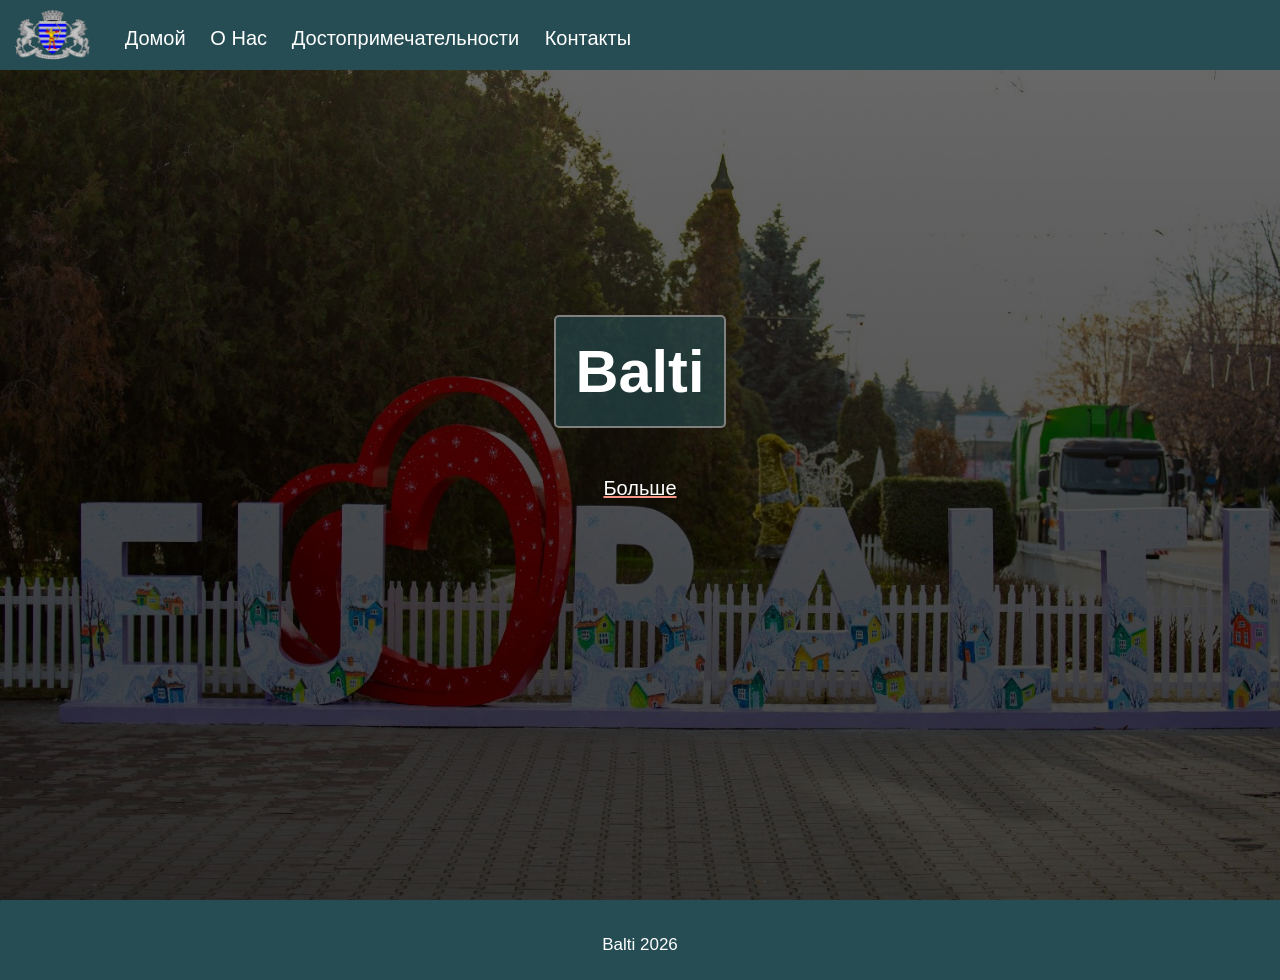
<file: index.html>
<!DOCTYPE html>
<html lang="en">
<head>
    <meta charset="UTF-8">
   <meta name="viewport" content="width=device-width, initial-scale=1.0">

<link rel="stylesheet" href="css/style.css">
<link rel="stylesheet" href="https://cdnjs.cloudflare.com/ajax/libs/font-awesome/6.1.1/css/all.min.css"/>
<link rel="icon" href="images/logo.png">
<script src="js/script.js"></script>



    <title>Бельцы  мой город</title>
    
</head>
<body>

    <header>
        <img class="logo" src="images/logo.png" alt="Лого">
        <navbar> 
            <a href="index.html">Домой</a>
            <a href="pages/despre.html">О Нас</a>
            <a href="pages/dostoprimechatel.html">Достопримечательности </a>
            <a href="pages/contacte.html">Контакты</a>
            
        </navbar>
        <i id="hamburger" onclick="mobileMenu()" class="fa-solid fa-bars"></i>
    </header>

    <main>
        <section id="index">
            
            <div class="index-info">
                
            <h1>Balti</h1>
            <br/>

            <a href="pages/index.html" class="link-index">Больше</a>

            </div>

        </section>

    </main>

    <footer>
        <span>Balti 2026</span>
    </footer>
</body>
</html>
</file>
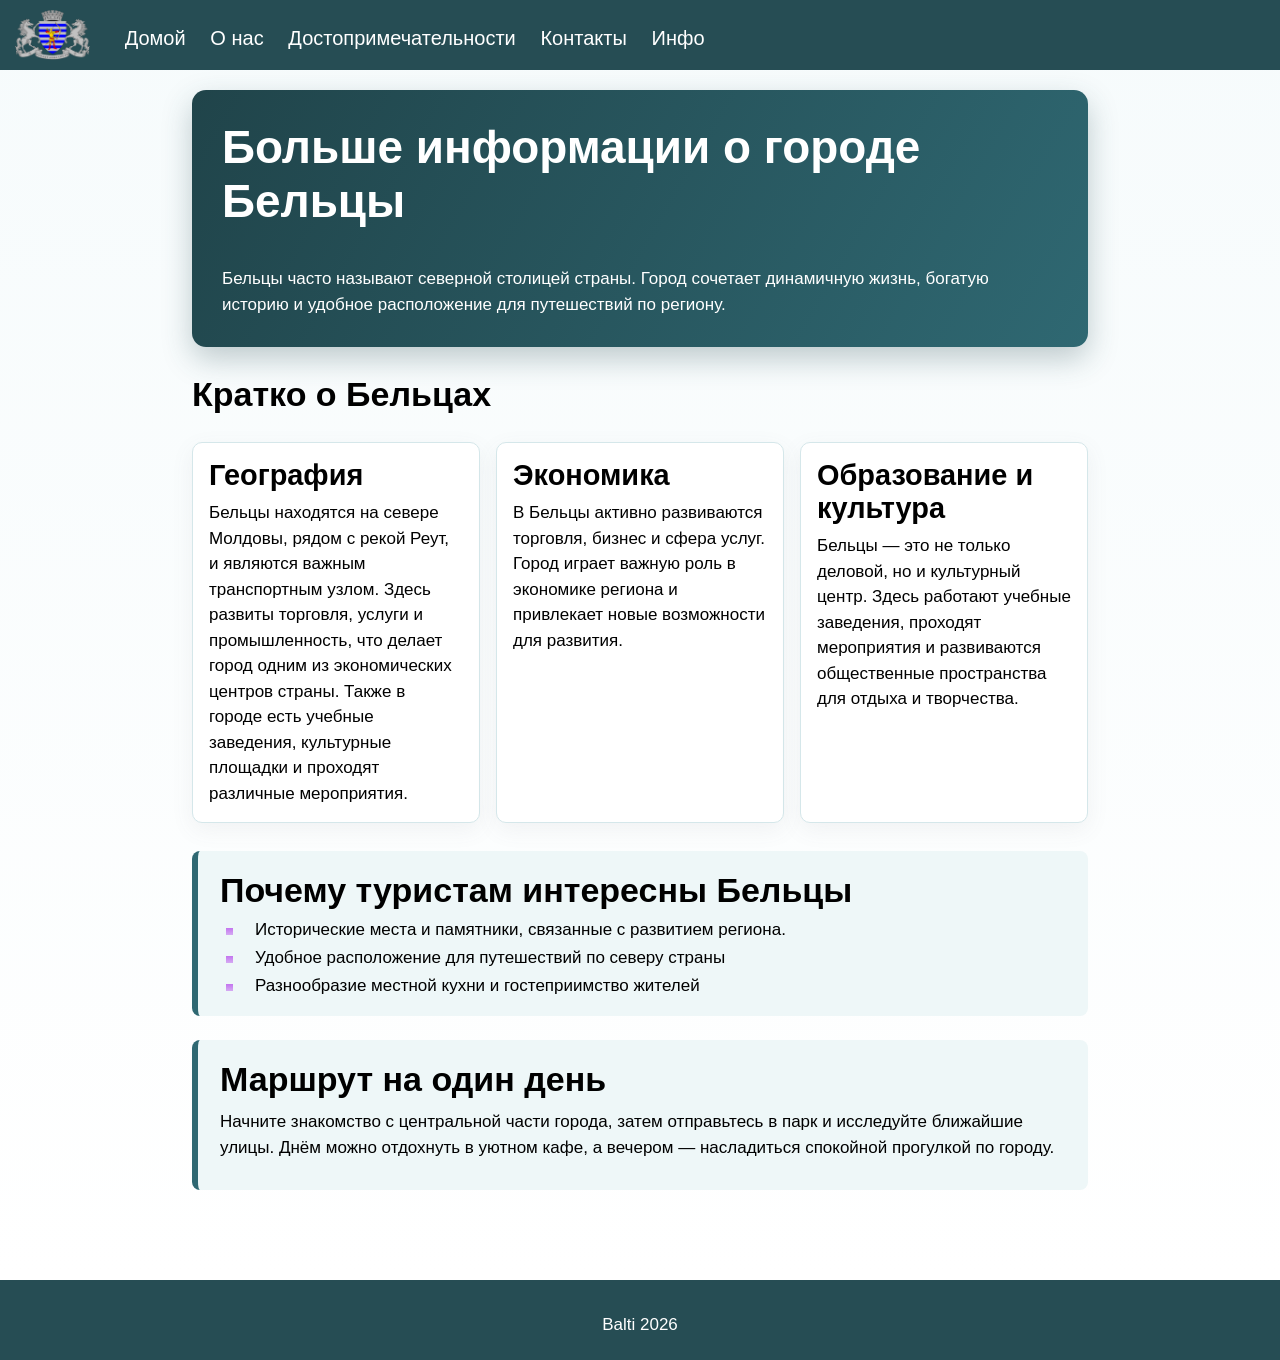
<file: pages/index.html>
<!DOCTYPE html>
<html lang="ru">
<head>
    <meta charset="UTF-8">
    <meta name="viewport" content="width=device-width, initial-scale=1.0">
    <link rel="stylesheet" href="../css/style.css">
    <link rel="stylesheet" href="https://cdnjs.cloudflare.com/ajax/libs/font-awesome/6.1.1/css/all.min.css"/>
    <link rel="icon" href="../images/logo.png">
    <script src="../js/script.js"></script>
    <title>Бельцы - Больше информации</title>
</head>
<body>

    <header>
        <img class="logo" src="../images/logo.png" alt="Лого">
        <navbar>
            <a href="../index.html">Домой</a>
            <a href="../pages/despre.html">О нас</a>
            <a href="../pages/dostoprimechatel.html">Достопримечательности</a>
            <a href="../pages/contacte.html">Контакты</a>
            <a href="../pages/index.html">Инфо</a>
        </navbar>
        <i id="hamburger" onclick="mobileMenu()" class="fa-solid fa-bars"></i>
    </header>

    <main>
        <section class="more-info">
            <div class="more-info-hero">
                <h1>Больше информации о городе Бельцы</h1>
                <p>
                    Бельцы часто называют северной столицей страны. Город сочетает динамичную жизнь, богатую историю и удобное расположение для путешествий по региону.
                    
                </p>
            </div>

            <h2>Кратко о Бельцах</h2>
            <div class="info-grid">
                <article class="info-card">
                    <h3>География</h3>
                    <p>
                        Бельцы находятся на севере Молдовы, рядом с рекой Реут, и являются важным транспортным узлом. Здесь развиты торговля, услуги и промышленность, что делает город одним из экономических центров страны. Также в городе есть учебные заведения, культурные площадки и проходят различные мероприятия.
                        
                    </p>
                </article>

                <article class="info-card">
                    <h3>Экономика</h3>
                    <p>
                        В Бельцы активно развиваются торговля, бизнес и сфера услуг. Город играет важную роль в экономике региона и привлекает новые возможности для развития.
                       
                    </p>
                </article>

                <article class="info-card">
                    <h3>Образование и культура</h3>
                    <p>
                        Бельцы — это не только деловой, но и культурный центр. Здесь работают учебные заведения, проходят мероприятия и развиваются общественные пространства для отдыха и творчества.
                       
                    </p>
                </article>
            </div>

            <div class="info-block">
                <h2>Почему туристам интересны Бельцы</h2>
                <ul class="info-list">
                    <li>Исторические места и памятники, связанные с развитием региона.</li>
                    <li>Удобное расположение для путешествий по северу страны
                    <li>Разнообразие местной кухни и гостеприимство жителей
                </ul>
            </div>

            <div class="info-block">
                <h2>Маршрут на один день</h2>
                <p>
                    Начните знакомство с центральной части города, затем отправьтесь в парк и исследуйте ближайшие улицы. Днём можно отдохнуть в уютном кафе, а вечером — насладиться спокойной прогулкой по городу.
                    
                    
                </p>
                <p>
                
                   
                </p>
            </div>
        </section>
    </main>

    <footer>
        <span>Balti 2026</span>
    </footer>
</body>
</html>
</file>
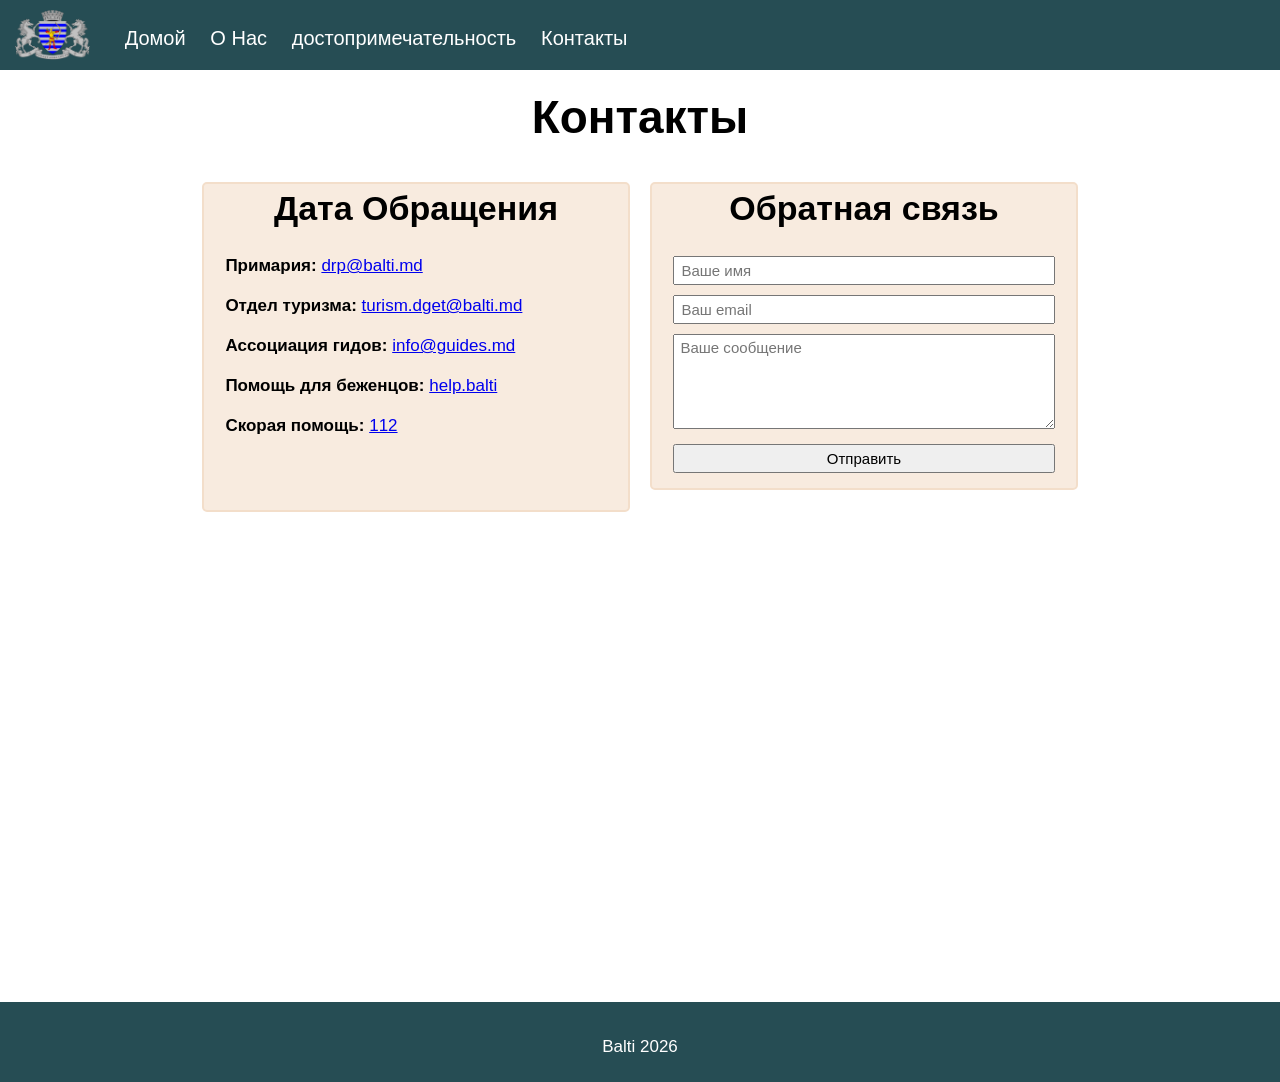
<file: pages/contacte.html>
<!DOCTYPE html>
<html lang="en">

<head>
    <meta charset="UTF-8">
    <meta name="viewport" content="width=device-width, initial-scale=1.0">

    <link rel="stylesheet" href="../css/style.css">
    <link rel="stylesheet" href="https://cdnjs.cloudflare.com/ajax/libs/font-awesome/6.1.1/css/all.min.css" />
    <link rel="icon" href="../images/logo.png">
    <script src="../js/script.js"></script>



    <title>Бельцы - мой город</title>
</head>

<body>

    <header>
        <img class="logo" src="../images/logo.png" alt="Лого">
        <navbar>
            <a href="../index.html">Домой</a>
            <a href="../pages/despre.html">О Нас</a>
            <a href="../pages/dostoprimechatel.html">достопримечательность</a>
            <a href="../pages/contacte.html">Контакты</a>
            
        </navbar>
             <i id="hamburger" onclick="mobileMenu()" class="fa-solid fa-bars"></i>
    </header>

    <main>
        <section>

            <h1 class="centered">Контакты</h1>

            <div class="row">
                <div class="col-50">
                    
                    <div class="contacte">
                        <h2 class="centered">Дата Обращения</h2>
                        <b>Примария: </b>
                        <a href="mailto:drp@balti.md">drp@balti.md</a>
                        <br/> <br/>

                        <b>Отдел туризма: </b>
                        <a href="mailto:turism.dget@balti.md">turism.dget@balti.md</a>
                        <br/> <br/>

                        <b>Ассоциация гидов: </b>
                        <a href="mailto:info@guides.md">info@guides.md</a>
                        <br/> <br/>
                        
                        <b>Помощь для беженцов: </b>
                        <a target="_blank" href="https://dopomogabalti.org/home_ru">help.balti</a>
                        <br/> <br/>

                     <b>Скорая помощь: </b>
                        <a href="tel:112">112</a>
                        <br/> <br/>
                    </div>

                </div>

                <div class="col-50">
                    <form class="cform">
                        <h2 class="centered">Обратная связь</h2>

                        <input type="text" placeholder="Ваше имя">
                        <input type="email" placeholder="Ваш email">
                        <textarea rows="5" placeholder="Ваше сообщение"></textarea>
                        <input type="submit" value="Отправить">
                    </form>
                </div>

                
            </div>

            <br/>


            <iframe class="harta"
                src="https://www.google.com/maps/embed?pb=!1m18!1m12!1m3!1d42907.97107232485!2d27.860093747606285!3d47.76693839751698!2m3!1f0!2f0!3f0!3m2!1i1024!2i768!4f13.1!3m3!1m2!1s0x40cb673a731f2613%3A0x75ffb7a54ede02d9!2z0JHQtdC70YzRhtGLLCDQnNC-0LvQtNC-0LLQsA!5e0!3m2!1sru!2s!4v1774688675212!5m2!1sru!2s"
                width="600" height="450" style="border:0;" allowfullscreen="" loading="lazy"
                referrerpolicy="no-referrer-when-downgrade"></iframe>
        </section>

    </main>

    <footer>
        <span>Balti 2026</span>
    </footer>
</body>

</html>
</file>
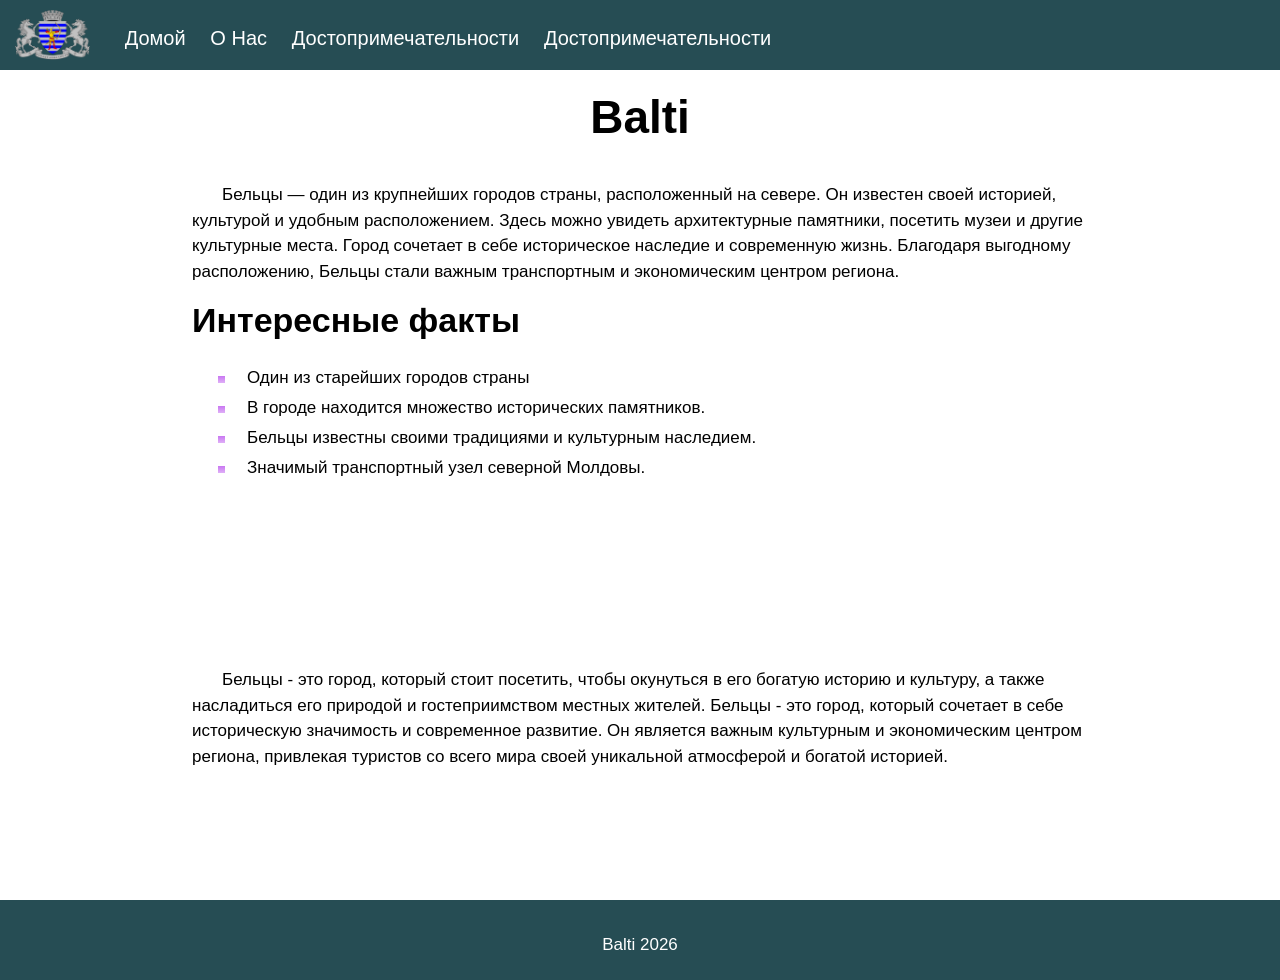
<file: pages/despre.html>
<!DOCTYPE html>
<html lang="en">
<head>
    <meta charset="UTF-8">
    <meta name="viewport" content="width=device-width, initial-scale=1.0">

<link rel="stylesheet" href="../css/style.css">
<link rel="stylesheet" href="https://cdnjs.cloudflare.com/ajax/libs/font-awesome/6.1.1/css/all.min.css"/>
<link rel="icon" href="../images/logo.png">
<script src="../js/script.js"></script>



    <title>Бельцы - мой город</title>
</head>
<body>

    <header>
        <img class="logo" src="../images/logo.png" alt="Лого">
        <navbar> 
            <a href="../index.html">Домой</a>
            <a href="../pages/despre.html">О Нас</a>
            <a href="../pages/dostoprimechatel.html">Достопримечательности</a>
            <a href="../pages/contacte.html">Достопримечательности</a>
            
        </navbar>
             <i id="hamburger" onclick="mobileMenu()" class="fa-solid fa-bars"></i>
    </header>

    <main>
        <section>

            <h1 class="centered">Balti</h1>
            <p>
               Бельцы — один из крупнейших городов страны, расположенный на севере. Он известен своей историей, культурой и удобным расположением. Здесь можно увидеть архитектурные памятники, посетить музеи и другие культурные места.

            Город сочетает в себе историческое наследие и современную жизнь. Благодаря выгодному расположению, Бельцы стали важным транспортным и экономическим центром региона.
        </p>


        <h2>Интересные факты</h2>
        <ul>
            <li>Один из старейших городов страны</li>
            <li>В городе находится множество исторических памятников.</li>
            <li>Бельцы известны своими традициями и культурным наследием.</li>
            <li>Значимый транспортный узел северной Молдовы.</li>
            
        </ul>



        <iframe class="vfrem" src="https://www.youtube.com/embed/0PGiA3L0Sao?si=H-9b8ZWR_xIa7xcO&amp;start=17" 
        title="YouTube video player" frameborder="0" 
        allow="accelerometer; autoplay; clipboard-write; encrypted-media; gyroscope; picture-in-picture; web-share" referrerpolicy="strict-origin-when-cross-origin"
        allowfullscreen></iframe>


        <p>
            Бельцы - это город, который стоит посетить, чтобы окунуться в его богатую историю и культуру, а также насладиться его природой и гостеприимством местных жителей.
            Бельцы - это город, который сочетает в себе историческую значимость и современное развитие. Он является важным культурным и экономическим центром региона, привлекая туристов со всего мира своей уникальной атмосферой и богатой историей.
        
        </p>

        </section>

    </main>

    <footer>
        <span>Balti 2026</span>
    </footer>
</body>
</html>
</file>
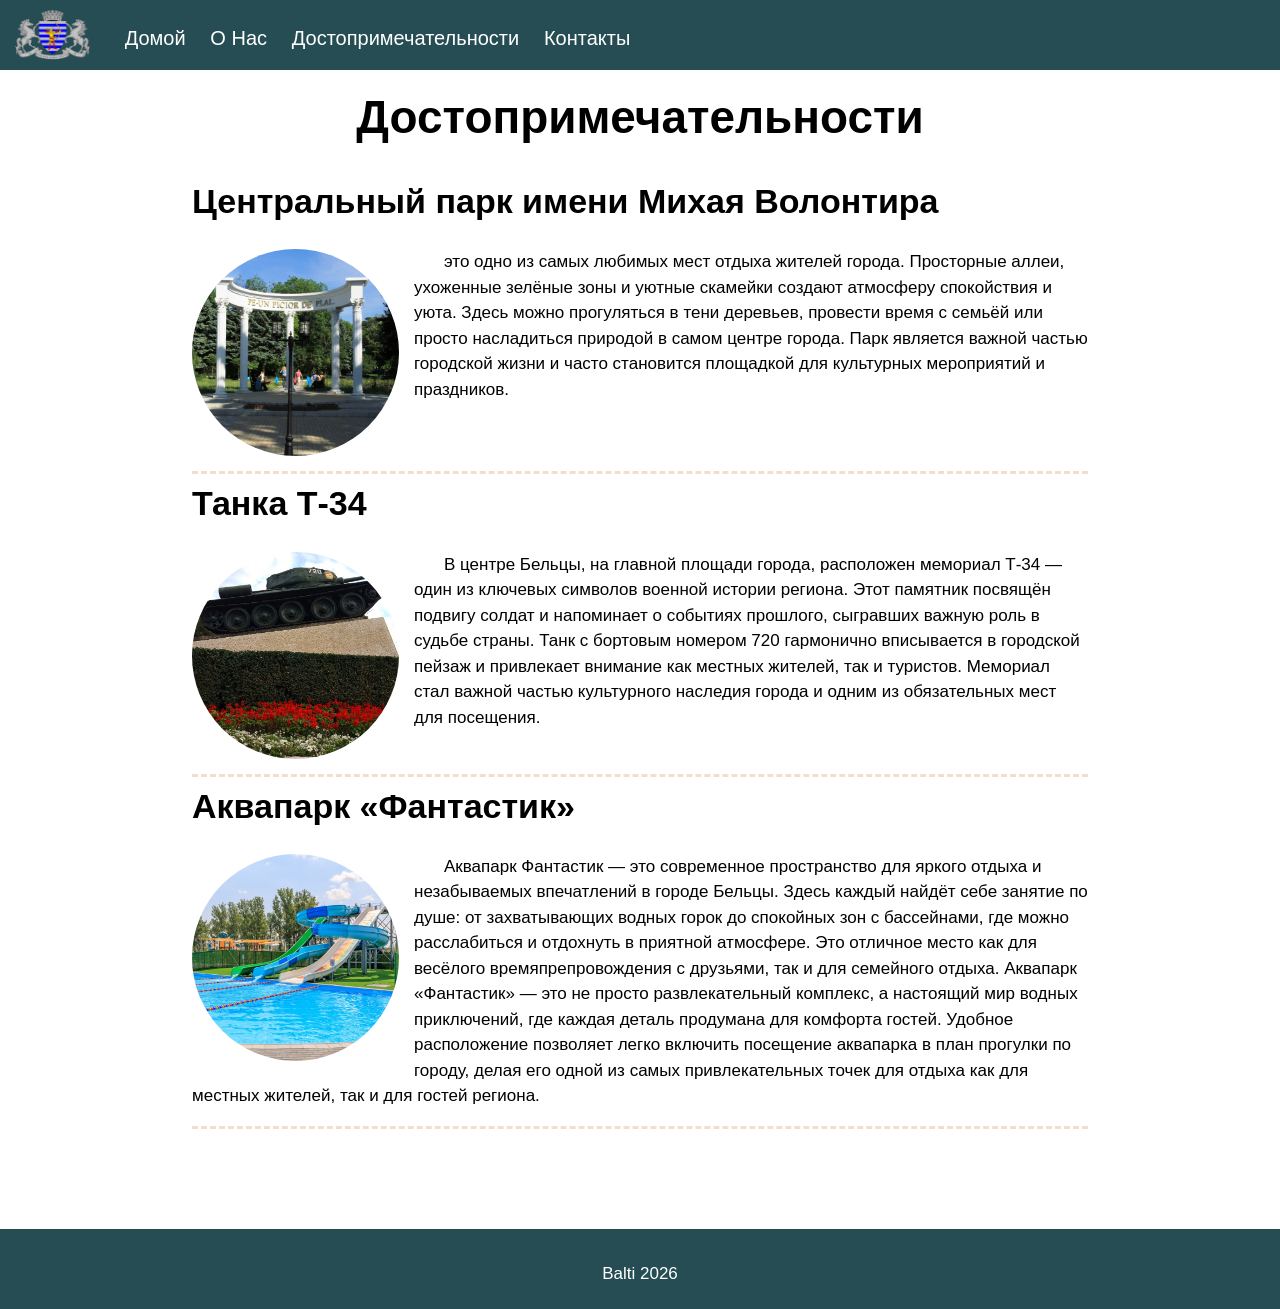
<file: pages/dostoprimechatel.html>
<!DOCTYPE html>
<html lang="en">
<head>
    <meta charset="UTF-8">
    <meta name="viewport" content="width=device-width, initial-scale=1.0">

<link rel="stylesheet" href="../css/style.css">
<link rel="stylesheet" href="https://cdnjs.cloudflare.com/ajax/libs/font-awesome/6.1.1/css/all.min.css"/>
<link rel="icon" href="../images/logo.png">
<script src="../js/script.js"></script>



    <title>Бельцы - мой город</title>
</head>
<body>

    <header>
        <img class="logo" src="../images/logo.png" alt="Лог">
        <navbar> 
            <a href="../index.html">Домой</a>
            <a href="../pages/despre.html">О Нас</a>
            <a href="../pages/dostoprimechatel.html">Достопримечательности</a>
            <a href="../pages/contacte.html">Контакты</a>
            
        </navbar>
             <i id="hamburger" onclick="mobileMenu()" class="fa-solid fa-bars"></i>
    </header>

    <main>

        <section>
            <h1 class="centered">Достопримечательности</h1>

            <div class="loc">

                <h2>Центральный парк имени Михая Волонтира</h2>
                <img src="../images/park.jpg" alt="Центральный парк имени Михая Волонтира">
                <p>
                    это одно из самых любимых мест отдыха жителей города. Просторные аллеи, ухоженные зелёные зоны и уютные скамейки создают атмосферу спокойствия и уюта. Здесь можно прогуляться в тени деревьев, провести время с семьёй или просто насладиться природой в самом центре города. Парк является важной частью городской жизни и часто становится площадкой для культурных мероприятий и праздников.
                </p>
            </div>

            <div class="loc">
                <h2>Танка Т-34</h2>
                <img src="../images/tank34.jpg" alt="Танка">
                <p>
                В центре Бельцы, на главной площади города, расположен мемориал Т-34 — один из ключевых символов военной истории региона. Этот памятник посвящён подвигу солдат и напоминает о событиях прошлого, сыгравших важную роль в судьбе страны.

Танк с бортовым номером 720 гармонично вписывается в городской пейзаж и привлекает внимание как местных жителей, так и туристов. Мемориал стал важной частью культурного наследия города и одним из обязательных мест для посещения.
                </p>

            </div>

            <div class="loc">
                <h2>Аквапарк «Фантастик»</h2>
                <img src="../images/voda.jpg" alt="Аквапарк «Фантастик»">
                <p>Аквапарк Фантастик — это современное пространство для яркого отдыха и незабываемых впечатлений в городе Бельцы. Здесь каждый найдёт себе занятие по душе: от захватывающих водных горок до спокойных зон с бассейнами, где можно расслабиться и отдохнуть в приятной атмосфере. Это отличное место как для весёлого времяпрепровождения с друзьями, так и для семейного отдыха.

                Аквапарк «Фантастик» — это не просто развлекательный комплекс, а настоящий мир водных приключений, где каждая деталь продумана для комфорта гостей. Удобное расположение позволяет легко включить посещение аквапарка в план прогулки по городу, делая его одной из самых привлекательных точек для отдыха как для местных жителей, так и для гостей региона.
                </p>

            </div>


        </section>

    </main>

    <footer>
        <span>Balti 2026</span>
    </footer>
</body>
</html>
</file>
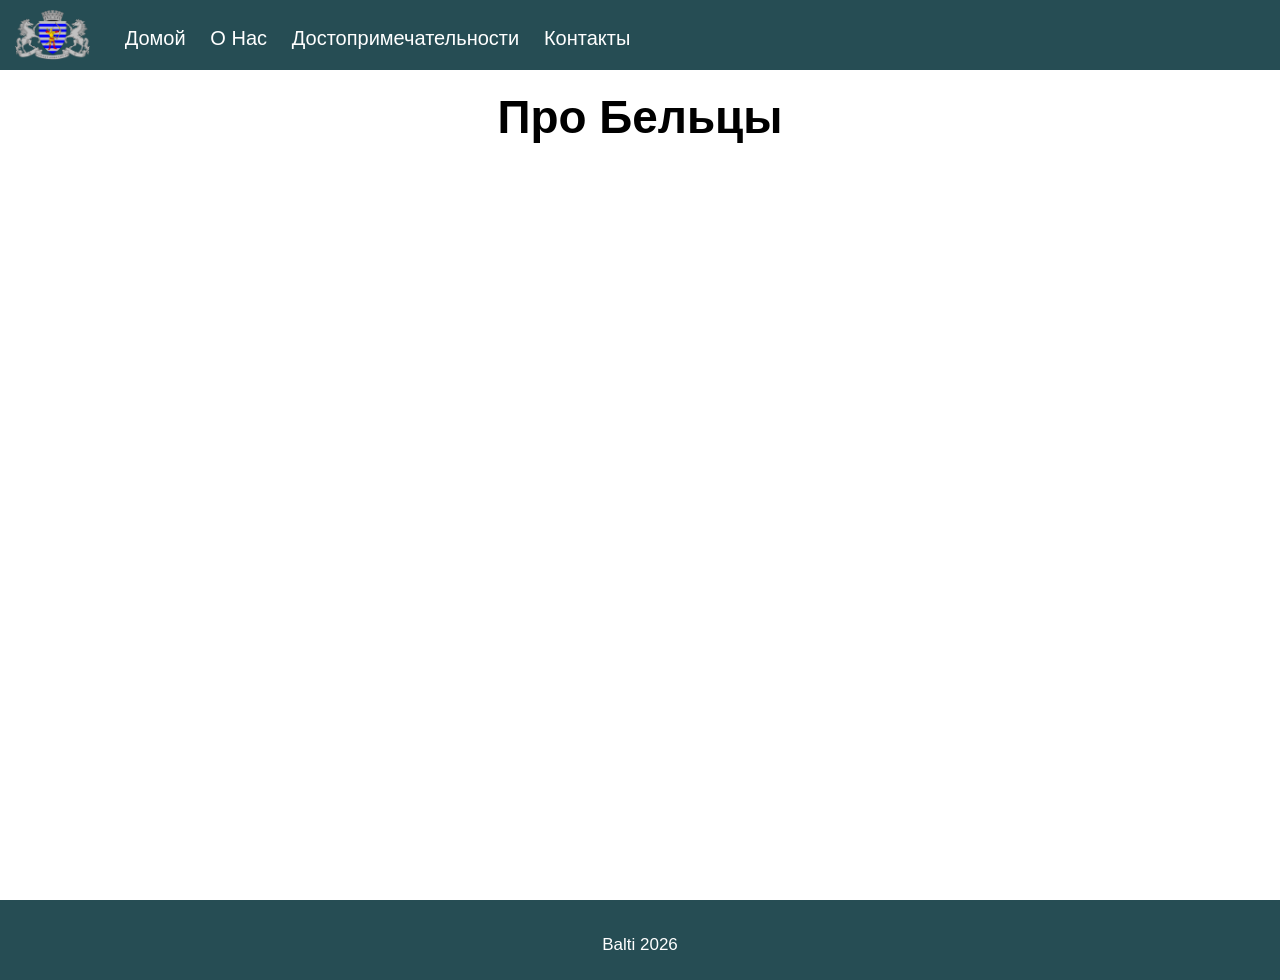
<file: pages/structura.html>
<!DOCTYPE html>
<html lang="en">
<head>
    <meta charset="UTF-8">
    <meta name="viewport" content="width=device-width, initial-scale=1.0">

<link rel="stylesheet" href="../css/style.css">
<link rel="stylesheet" href="https://cdnjs.cloudflare.com/ajax/libs/font-awesome/6.1.1/css/all.min.css"/>
<link rel="icon" href="../images/logo.png">
<script src="../js/script.js"></script>



    <title>Бельцы - мой город</title>
</head>
<body>

    <header>
        <img class="logo" src="../images/logo.png" alt="Лого">
        <navbar> 
            <a href="../index.html">Домой</a>
            <a href="../pages/despre.html">О Нас</a>
            <a href="../pages/dostoprimechatel.html">Достопримечательности</a>
            <a href="../pages/contacte.html">Контакты</a>
        </navbar>
             <i id="hamburger" onclick="mobileMenu()" class="fa-solid fa-bars"></i>
    </header>

    <main>
        <section>

            <h1 class="centered">Про Бельцы</h1>
        </section>

    </main>

    <footer>
        <span>Balti 2026</span>
    </footer>
</body>
</html>
</file>
<file: css/style.css>
﻿/* Подключение шрифтов из Google Fonts */
@import url('https://fonts.googleapis.com/css2?family=Dancing+Script:wght@400..700&family=Montserrat:ital,wght@0,100..900;1,100..900&display=swap');

/* Применяется ко всем элементам */
* {
    box-sizing: border-box; /* padding и border включаются в ширину/высоту */
}

body {
    margin: 0; /* убираем стандартные отступы */
    font-family: "Arial", sans-serif; /* основной шрифт */
    font-size: 17px; /* размер текста */
}

main {
    min-height: 100vh; /* минимальная высота = 100% экрана */
}

header {
    background: #264d54; /* цвет фона */
    position: fixed; /* фиксируется сверху */
    width: 100%; /* на всю ширину */
    top: 0; /* прижат к верху */
    padding: 10px 15px 5px 15px; /* внутренние отступы */
}

navbar {
    margin-left: 30px; /* отступ слева */
    margin-bottom: 10px; /* отступ снизу */
    display: inline-block; /* строчно-блочный */
    overflow: auto; /* скрытие переполнения */
}

navbar a {
    color: white; /* цвет ссылок */
    text-decoration: none; /* убираем подчеркивание */
    margin-right: 20px; /* отступ между ссылками */
    font-size: 20px; /* размер текста */
}

navbar a:hover {
    color: #f3deca; /* цвет при наведении */
    text-decoration: underline 1px; /* подчеркивание */
}

footer {
    min-height: 80px; /* минимальная высота */
    background: #264d54; /* цвет фона */
    text-align: center; /* текст по центру */
    color: white; /* цвет текста */
    padding-top: 35px; /* отступ сверху */
}

p {
    line-height: 150%; /* межстрочный интервал */
    text-indent: 30px; /* красная строка */
}

li {
    margin-top: 10px; /* отступ сверху */
    padding-left: 15px; /* отступ слева */
    list-style-image: linear-gradient(hsla(280, 82%, 57%, 0.685), hsla(280, 82%, 57%, 0.397)); /* кастомный маркер */
}

h1, h2, h3, h4, h5, h6 {
    margin-top: 0; /* убираем отступ сверху */
    font-family: "Arial", cursive; /* шрифт заголовков */
}

h1 {
    font-size: 270%; /* размер */
}

h2 {
    font-size: 200%; /* размер */
}

section {
    padding: 90px 15%; /* внутренние отступы */
}

.logo {
    height: 50px; /* высота логотипа */
}

#index {
    background: linear-gradient(hsla(0, 0%, 0%, 0.582), #000000bd), url('../images/nacialo1.jpg'); /* фон + затемнение */
    background-size: cover; /* растягивание */
    min-height: 100vh; /* высота */
}

.index-info {
    margin-top: 25vh; /* отступ сверху */
    text-align: center; /* по центру */
}

.index-info h1 {
    font-size: 350%; /* размер */
    color: white; /* цвет */
    border: 2px solid gray; /* рамка */
    display: inline-block; /* чтобы рамка обтекала текст */
    padding: 20px; /* отступы */
    border-radius: 5px; /* скругление */
    background-color: hsla(189, 38%, 24%, 0.598); /* фон */
}

.link-index {
    color: white; /* цвет */
    text-decoration: underline #fa9483 2px; /* подчеркивание */
    font-size: 20px; /* размер */
}

.link-index:hover {
    color: #fedeca; /* цвет при наведении */
}

.more-info {
    background: linear-gradient(180deg, #f6fbfc 0%, #ffffff 100%); /* градиент */
}

.more-info-hero {
    background: linear-gradient(120deg, #20444a, #2f6872); /* фон */
    color: white; /* текст */
    padding: 30px; /* отступы */
    border-radius: 14px; /* скругление */
    margin-bottom: 28px; /* отступ */
    box-shadow: rgba(38, 77, 84, 0.28) 0px 12px 30px; /* тень */
}

.more-info-hero p {
    text-indent: 0; /* без красной строки */
    margin: 10px 0 0; /* отступы */
}

.info-grid {
    display: grid; /* сетка */
    grid-template-columns: repeat(3, minmax(220px, 1fr)); /* 3 колонки */
    gap: 16px; /* расстояние */
    margin: 20px 0 28px; /* отступы */
}

.info-card {
    background: #ffffff; /* фон */
    border: 1px solid #d5e7ea; /* рамка */
    border-radius: 10px; /* скругление */
    padding: 16px; /* отступ */
    box-shadow: rgba(100, 100, 111, 0.08) 0px 7px 22px 0px; /* тень */
}

.info-card h3 {
    font-size: 170%; /* размер */
    margin-bottom: 8px; /* отступ */
}

.info-card p {
    text-indent: 0; /* без отступа */
    margin: 0; /* убираем отступы */
}

.info-block {
    margin-top: 24px; /* отступ */
    padding: 20px 22px; /* отступы */
    background: #eef7f8; /* фон */
    border-left: 6px solid #2f6872; /* левая линия */
    border-radius: 8px; /* скругление */
}

.info-block h2 {
    margin-bottom: 10px; /* отступ */
}

.info-block p {
    text-indent: 0; /* без отступа */
    margin: 0 0 10px; /* отступы */
}

.info-list {
    margin: 0; /* убираем отступ */
    padding-left: 20px; /* отступ */
}

.info-list li {
    margin-top: 8px; /* отступ */
}

.centered {
    text-align: center; /* по центру */
}

.vframe {
    width: 100%; /* ширина */
    height: 30vw; /* высота от ширины */
    border: 2px double #f3deca; /* двойная рамка */
    border-radius: 5px; /* скругление */
    box-shadow: rgba(100, 100, 111, 0.2) 0px 7px 29px 0px; /* тень */
}

.loc {
    overflow: auto; /* очистка float */
    border-bottom: 3px #f3deca dashed; /* пунктир */
    margin-bottom: 10px; /* отступ */
}

.loc img {
    height: 23vh; /* высота */
    width: 23vh; /* ширина */
    object-fit: cover; /* обрезка */
    border-radius: 50%; /* круг */
    float:left; /* обтекание */
    margin-right: 15px; /* отступ */
    margin-bottom: 15px; /* отступ */
}

.harta {
    width: 100%; /* ширина */
    height: 40vh; /* высота */
}

.row {
    overflow: auto; /* очистка float */
}

[class^="col-"] {
    float: left; /* колонки */
    padding: 0px 10px; /* отступ */
}

.col-50 {
    width: 50%; /* половина ширины */
}

.contacte {
    border: 2px solid #f3deca; /* рамка */
    border-radius: 5px; /* скругление */
    background-color: #f3deca9b; /* фон */
    padding: 5px 5%; /* отступ */
    height: 330px; /* высота */
    margin-bottom: 15px; /* отступ */
}

.cform {
    border: 2px solid #f3deca;
    border-radius: 5px;
    background-color: #f3deca9b;
    padding: 5px 5%;
}

.cform input, .cform textarea {
    width: 100%; /* на всю ширину */
    padding: 15px; /* отступ */
    font-size: 15px; /* размер */
    font-family: Arial;
    margin-bottom: 10px; /* отступ */
    padding: 4px 6px; /* уточнение padding */
}

#hamburger {
    color: white; /* цвет */
    font-size: 28px; /* размер */
    position: absolute; /* позиция */
    right: 22px; /* справа */
    top: 24px; /* сверху */
    cursor: pointer; /* курсор */
    display: none; /* скрыт */
}

/* адаптив */
@media (max-width: 800px) {

    body {
        font-size: 16px; /* уменьшаем текст */
    }

    section {
        padding: 90px 10px; /* уменьшаем отступ */
    }

    .index-info h1 {
        font-size: 250%; /* уменьшаем заголовок */
    }

    .vframe {
        height: 55vw; /* увеличиваем высоту */
    }

    .info-grid {
        grid-template-columns: 1fr; /* 1 колонка */
    }

    .more-info-hero {
        padding: 22px; /* меньше отступ */
    }

    [class^="col-"] {
        width: 100% !important; /* колонки в 1 линию */
    }

    navbar {
        display: block;
        margin-left: 0;
        margin-top: 10px;
    }

    navbar a {
        display: none; /* скрываем ссылки */
        margin-right: 0;
        padding: 10px 0;
        width: 100%;
    }

    navbar.mobile a {
        display: block; /* показываем при открытии */
        text-align: center;
    }

    #hamburger {
        display: block; /* показываем бургер */
    }
}
</file>
